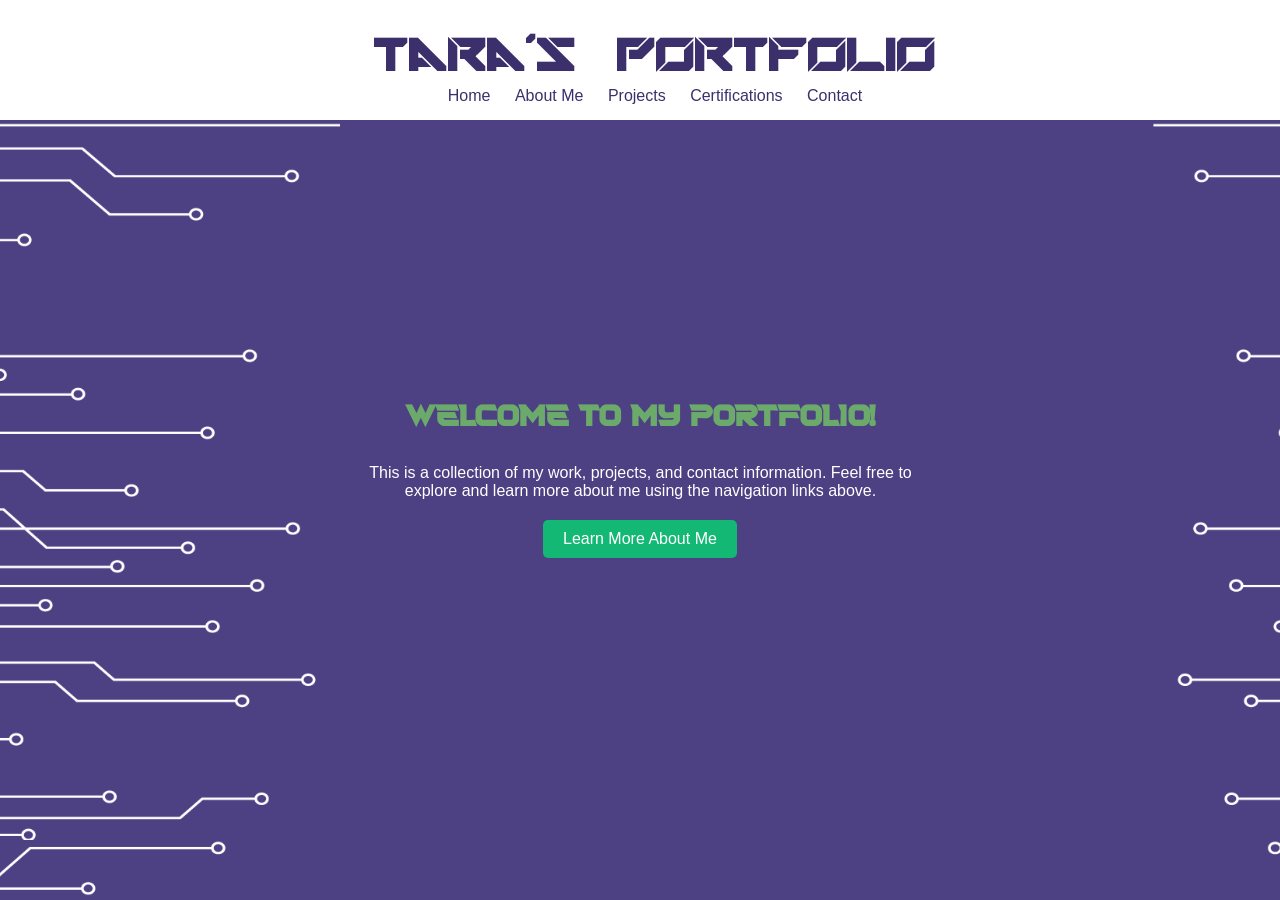
<file: index.html>
<!DOCTYPE html>
<html lang="en">

<head>
    <meta charset="UTF-8">
    <meta name="viewport" content="width=device-width, initial-scale=1.0">
    <title>Tara's Museum of Doom</title>

    <link rel="stylesheet" href="style.css">
</head>

<body>

    <div class="header-box">
        <h1 style = "font-family: 'Mechsuit', sans-serif; word-spacing: 30px;">Tara's Portfolio</h1>

        <a style="padding: 10px; color: #3B306C;" href="index.html">Home</a>
        <a style="padding: 10px; color: #3B306C;" href="AboutMe.html">About Me</a>
        <a style="padding: 10px; color: #3B306C;" href="project.html">Projects</a>
        <a style="padding: 10px; color: #3B306C;" href="certifications.html">Certifications</a>
        <a style="padding: 10px; color: #3B306C;" href="contacts.html">Contact</a>
    </div>

    <div class="home-wrapper">

        <div class="home">
            <div class ="text-section-style2">
                <h1 style=" 
                    color: rgb(107, 170, 107); 
                    padding: 10px; font-family: 'Glitch', sans-serif; 
                    font-size: 30px;
                    animation: popIn 0.5s ease-out forwards; 
                    ">
                    Welcome to my Portfolio!
                </h1>

                <p style = "padding: 20px; animation: popIn 1s ease-out forwards;">
                    This is a collection of my work, projects, and contact information.
                    Feel free to explore and learn more about me using the navigation links above.
                </p>

                <button class="button" data-href="AboutMe.html" style = "animation: popIn 1.5s ease-out forwards;">
                    Learn More About Me
                </button>
            </div>
        </div>
    </div>


   <script>
        const clickableElements = document.querySelectorAll("a, .button");

        clickableElements.forEach(element => {
            element.addEventListener("click", function(event) {
                event.preventDefault();

                const page = this.href || this.dataset.href;

                const wrapper = document.querySelector(
                    ".home-wrapper, .about-wrapper, .project-wrapper, .contactPage"
                );

                wrapper.classList.add("pop-out");

                setTimeout(() => {
                    window.location.href = page;
                }, 800);
            });
        });
    </script>


</body>

</html>
</file>
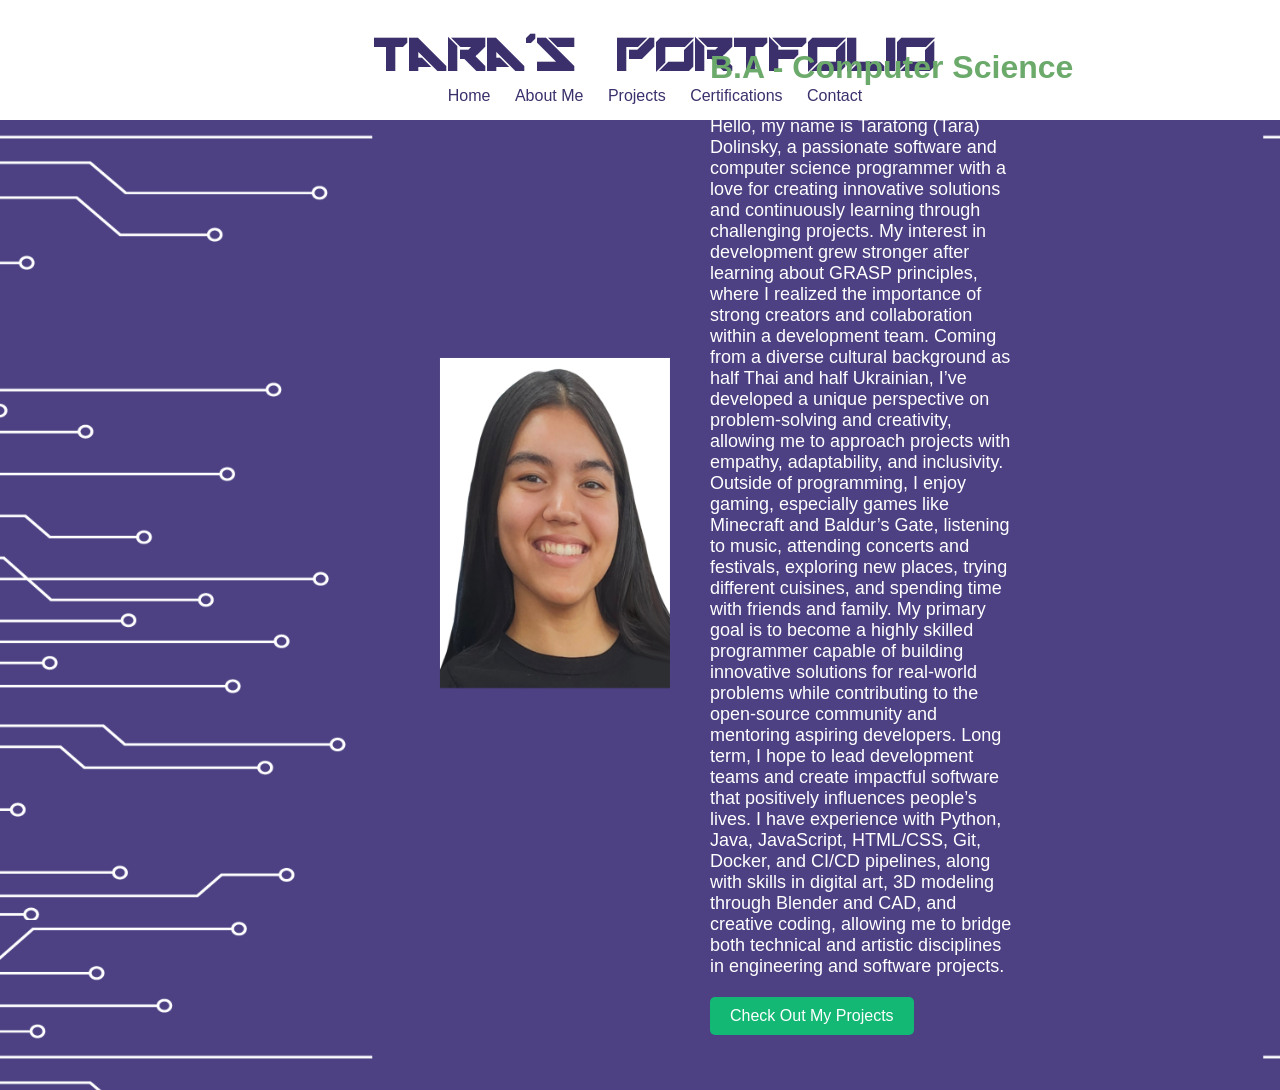
<file: AboutMe.html>
<!DOCTYPE html>
<html lang="en">

<head>
    <meta charset="UTF-8">
    <meta name="viewport" content="width=device-width, initial-scale=1.0">
    <title>About Me</title>

    <link rel="stylesheet" href="style.css">
</head>

<body>

    <div class="header-box">
        <h1 style="font-family: 'Mechsuit', sans-serif; word-spacing: 30px;">Tara's Portfolio</h1>

        <a style="padding: 10px; color: #3B306C;;" href="index.html">Home</a>
        <a style="padding: 10px; color: #3B306C;" href="AboutMe.html">About Me</a>
        <a style="padding: 10px; color: #3B306C;" href="project.html">Projects</a>
        <a style="padding: 10px; color: #3B306C;" href="certifications.html">Certifications</a>
        <a style="padding: 10px; color: #3B306C;" href="contacts.html">Contact</a>

    </div>

    <div class="about-wrapper" >
            

        <div class="about-me">
            <div>
                <img src="images\\pfp1.jpg" alt="Tara's Picture" class="image" style = "animation: popIn 0.5s ease-out forwards;">
            </div>

            <div class="text-section-style1">
                <h2 style = "font-size: 48px; color: white; margin: 0px; font-family: 'Glitch', sans-serif; animation: popIn 0.5s ease-out forwards;">About Me</h2>
                <h1 style="color: rgb(107, 170, 107); margin-bottom: 30px;animation: popIn 0.8s ease-out forwards;">B.A - Computer Science</h1>

                <p style="width: 65%; margin-bottom: 20px; font-size: 18px; animation: popIn 1s ease-out forwards;">
                    Hello, my name is Taratong (Tara) Dolinsky, a passionate software and computer science programmer with a love for creating innovative solutions and continuously learning through challenging projects. My interest in development grew stronger after learning about GRASP principles, where I realized the importance of strong creators and collaboration within a development team. Coming from a diverse cultural background as half Thai and half Ukrainian, I’ve developed a unique perspective on problem-solving and creativity, allowing me to approach projects with empathy, adaptability, and inclusivity. Outside of programming, I enjoy gaming, especially games like Minecraft and Baldur’s Gate, listening to music, attending concerts and festivals, exploring new places, trying different cuisines, and spending time with friends and family. My primary goal is to become a highly skilled programmer capable of building innovative solutions for real-world problems while contributing to the open-source community and mentoring aspiring developers. Long term, I hope to lead development teams and create impactful software that positively influences people’s lives. I have experience with Python, Java, JavaScript, HTML/CSS, Git, Docker, and CI/CD pipelines, along with skills in digital art, 3D modeling through Blender and CAD, and creative coding, allowing me to bridge both technical and artistic disciplines in engineering and software projects.
                </p>

                <button class="button" data-href="project.html" style = "animation: popIn 1.5s ease-out forwards;">
                    Check Out My Projects
                </button>

            </div>

        </div>

    </div>

   <script>
        const clickableElements = document.querySelectorAll("a, .button");

        clickableElements.forEach(element => {
            element.addEventListener("click", function(event) {
                event.preventDefault();

                const page = this.href || this.dataset.href;

                const wrapper = document.querySelector(
                    ".home-wrapper, .about-wrapper, .project-wrapper, .contactPage"
                );

                wrapper.classList.add("pop-out");

                setTimeout(() => {
                    window.location.href = page;
                }, 800);
            });
        });
    </script>

</body>

</html>
</file>
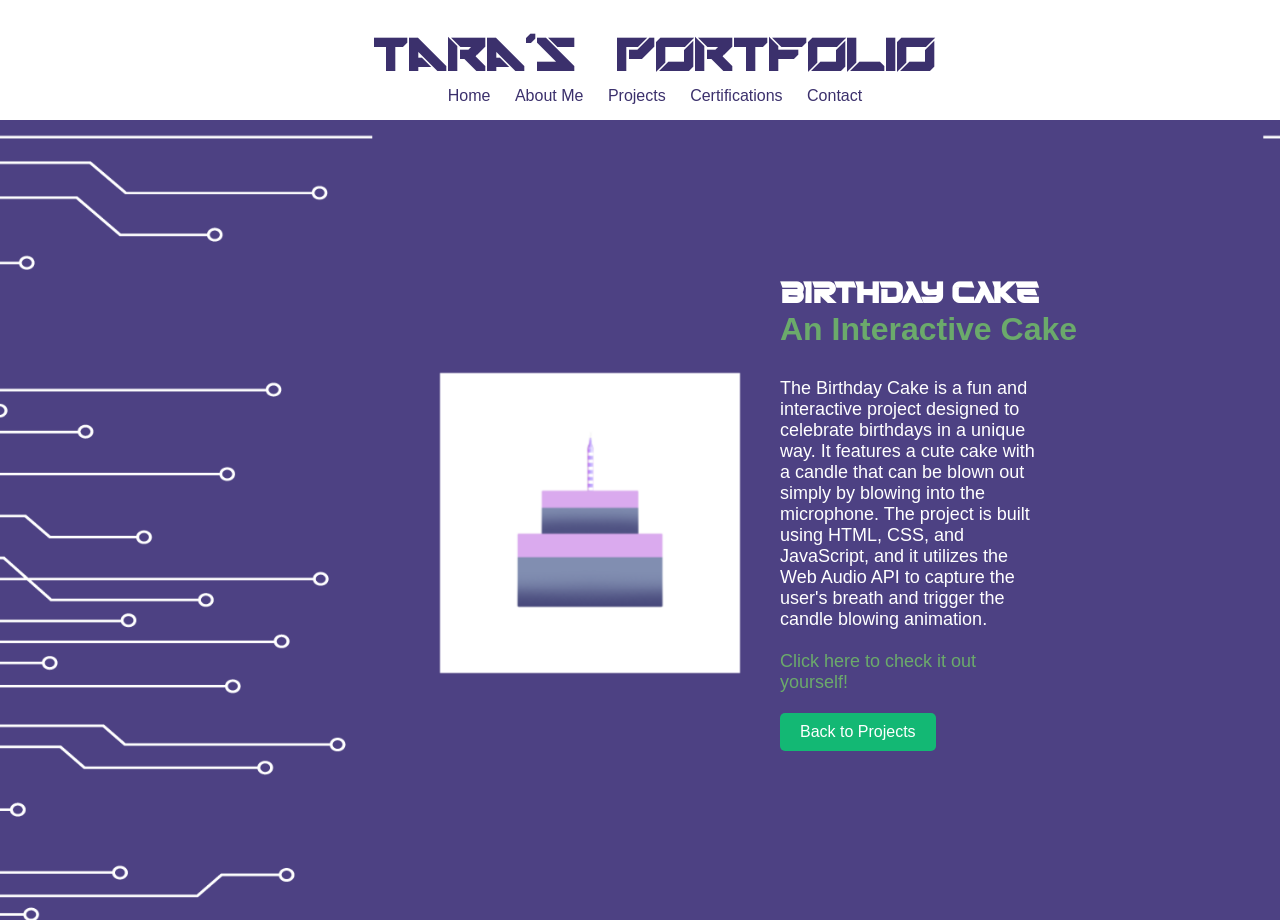
<file: birthdaycake.html>
<!DOCTYPE html>
<html lang="en">

<head>
    <meta charset="UTF-8">
    <meta name="viewport" content="width=device-width, initial-scale=1.0"> 
    <title>Tara's Museum of Doom</title>

    <link rel="stylesheet" href="style.css">
</head>

<body>

    <div class="header-box">
        <h1 style="font-family: 'Mechsuit', sans-serif; word-spacing: 30px;">Tara's Portfolio</h1>


        <a style="padding: 10px; color: #3B306C;" href="index.html">Home</a>
        <a style="padding: 10px; color: #3B306C;" href="AboutMe.html">About Me</a>
        <a style="padding: 10px; color: #3B306C;" href="project.html">Projects</a>
        <a style="padding: 10px; color: #3B306C;" href="certifications.html">Certifications</a>
        <a style="padding: 10px; color: #3B306C;" href="contacts.html">Contact</a>
    </div>

    <div class = about-wrapper>
        <div class="about-me">
            <div>
                <img style="width: 300px; height: 300px; animation: popIn 0.5s ease-out forwards;" src="images\\birthdayCake.png" alt="Birthday Cake Image" class="image">
            </div>

            <div class="text-section-style1">
                <h2 style = "font-size: 30px; color: white; margin: 0px; font-family: 'Glitch', sans-serif; animation: popIn 0.8s ease-out forwards;">Birthday Cake</h2>
                <h1 style="color: rgb(107, 170, 107); margin-bottom: 30px; animation: popIn 1s ease-out forwards;">An Interactive Cake</h1>

                <p style="width: 65%; margin-bottom: 20px; font-size: 18px; animation: popIn 1.2s ease-out forwards;">
                    The Birthday Cake is a fun and interactive project designed to celebrate birthdays in a unique way.
                    It features a cute cake with a candle that can be blown out simply by blowing into the microphone.
                    The project is built using HTML, CSS, and JavaScript, and it utilizes the Web Audio API to capture the user's breath
                    and trigger the candle blowing animation.
                    <br><br>
                    <a href="https://taradrawstudios.github.io/Birthday-cake/" target="_blank" style = "color: rgb(107, 170, 107); font-size: 18px;">
                        Click here to check it out yourself!
                    </a>
                </p>

                <button class="button" data-href="project.html" style = "animation: popIn 1.5s ease-out forwards;">
                    Back to Projects
                </button>

            </div>
        </div>

   <script>
        const clickableElements = document.querySelectorAll("a, .button");

        clickableElements.forEach(element => {
            element.addEventListener("click", function(event) {
                event.preventDefault();

                const page = this.href || this.dataset.href;

                const wrapper = document.querySelector(
                    ".home-wrapper, .about-wrapper, .project-wrapper, .contactPage"
                );

                wrapper.classList.add("pop-out");

                setTimeout(() => {
                    window.location.href = page;
                }, 800);
            });
        });
    </script>


</body>
</file>
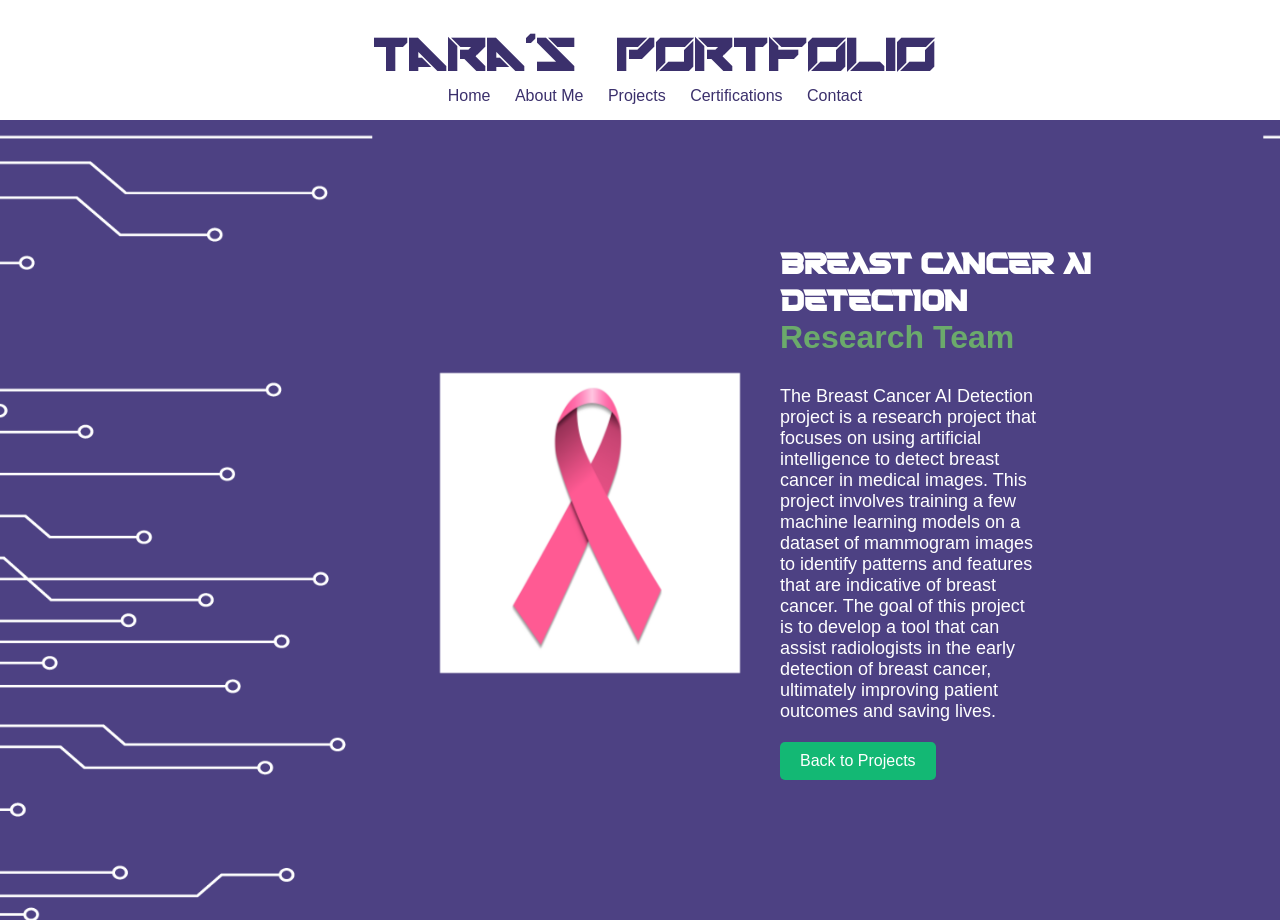
<file: breastcancer.html>
<!DOCTYPE html>
<html lang="en">

<head>
    <meta charset="UTF-8">
    <meta name="viewport" content="width=device-width, initial-scale=1.0"> 
    <title>Tara's Museum of Doom</title>

    <link rel="stylesheet" href="style.css">
</head>

<body>

    <div class="header-box">
        <h1 style="font-family: 'Mechsuit', sans-serif; word-spacing: 30px;">Tara's Portfolio</h1>


        <a style="padding: 10px; color: #3B306C;" href="index.html">Home</a>
        <a style="padding: 10px; color: #3B306C;" href="AboutMe.html">About Me</a>
        <a style="padding: 10px; color: #3B306C;" href="project.html">Projects</a>
        <a style="padding: 10px; color: #3B306C;" href="certifications.html">Certifications</a>
        <a style="padding: 10px; color: #3B306C;" href="contacts.html">Contact</a>
    </div>

    <div class = about-wrapper>
        <div class="about-me">
            <div>
                <img style="width: 300px; height: 300px; animation: popIn 0.5s ease-out forwards;" src="images\\breastCancer.png" alt="Breast Cancer Awareness Image" class="image">
            </div>

            <div class="text-section-style1">
                <h2 style = "font-size: 30px; color: white; margin: 0px; font-family: 'Glitch', sans-serif; animation: popIn 0.8s ease-out forwards;">Breast Cancer AI Detection</h2>
                <h1 style="color: rgb(107, 170, 107); margin-bottom: 30px; animation: popIn 1s ease-out forwards;">Research Team</h1>

                <p style="width: 65%; margin-bottom: 20px; font-size: 18px; animation: popIn 1.2s ease-out forwards;">
                    The Breast Cancer AI Detection project is a research project that focuses on using artificial intelligence to
                    detect breast cancer in medical images.
                    This project involves training a few machine learning models on a dataset of mammogram images to identify patterns
                    and features that are indicative of breast cancer. The goal of this project is to develop a tool that can assist radiologists in the early detection of breast cancer,
                    ultimately improving patient outcomes and saving lives.

                </p>

                <button class="button" data-href="project.html" style = "animation: popIn 1.5s ease-out forwards;">
                    Back to Projects
                </button>

            </div>
        </div>

        <script>
            const links = document.querySelectorAll("a, .button");

            links.forEach(link => {
                link.addEventListener("click", function(event) {
                    event.preventDefault();

                    const page = this.href || this.dataset.href;
                    const wrapper = document.querySelector(".home-wrapper, .about-wrapper, .project-wrapper, .contactPage");

                    wrapper.classList.add("pop-out");

                    setTimeout(() => {
                        window.location.href = page;
                    }, 500);
                });
            });
        </script>


</body>
</file>
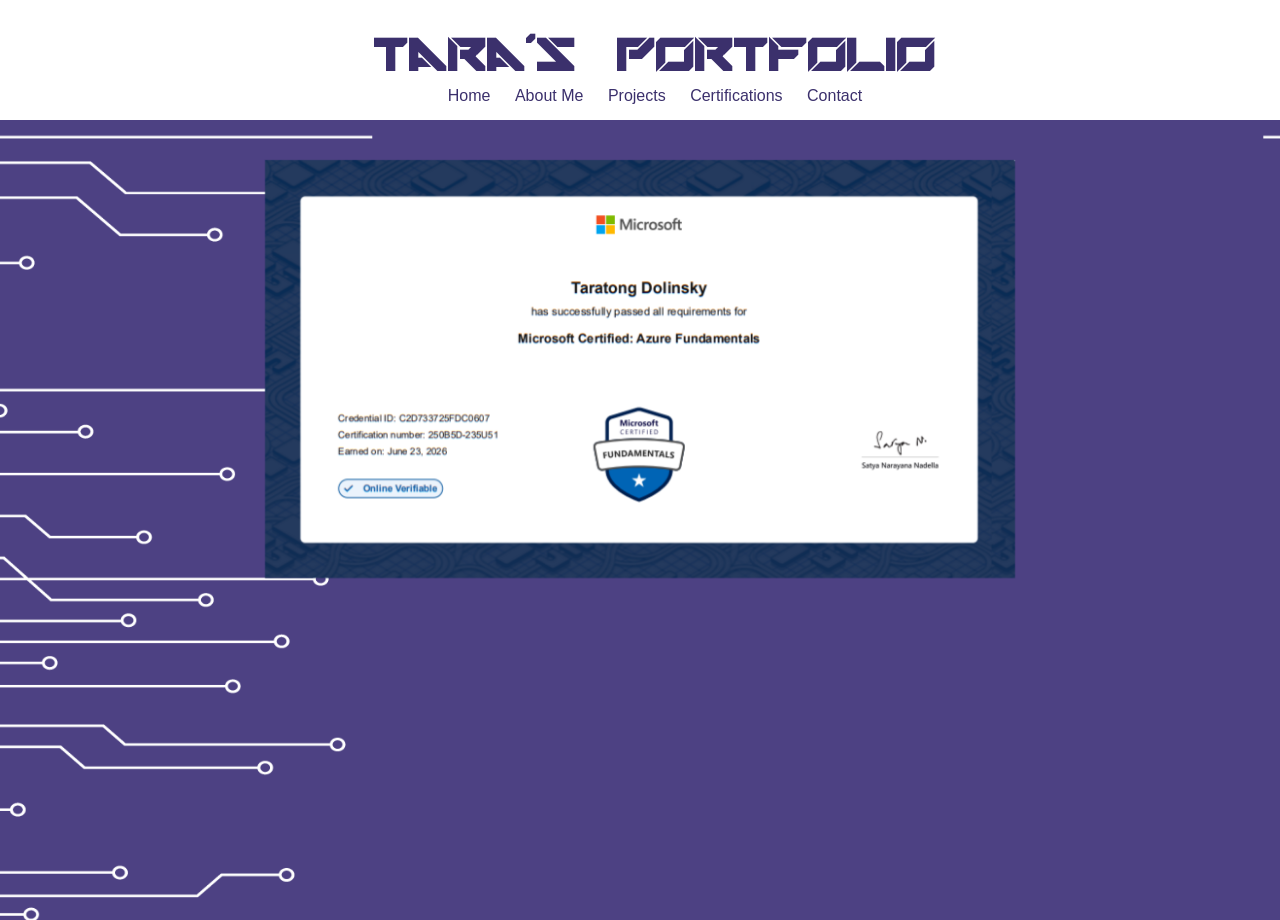
<file: Certifications.html>
<!DOCTYPE html>
<html lang="en">

<head>
    <meta charset="UTF-8">
    <meta name="viewport" content="width=device-width, initial-scale=1.0">
    <title>Tara's Portfolio</title>
    <link rel="stylesheet" href="style.css">
</head>

<body>

    <div class="header-box">
        <h1 style="font-family: 'Mechsuit', sans-serif; word-spacing: 30px;">Tara's Portfolio</h1>

        <a style="padding: 10px; color: #3B306C;" href="index.html">Home</a>
        <a style="padding: 10px; color: #3B306C;" href="AboutMe.html">About Me</a>
        <a style="padding: 10px; color: #3B306C;" href="project.html">Projects</a>
        <a style="padding: 10px; color: #3B306C;" href="certifications.html">Certifications</a>
        <a style="padding: 10px; color: #3B306C;" href="contacts.html">Contact</a>
    </div>

    <div class="cert-wrapper">
        <div class="cert-image">
            <img src="images/AzureCert.png"
                 alt="Azure Certification"
                 style="width: 750px; height: auto;">
        </div>
    </div>

    <script>
        const clickableElements = document.querySelectorAll("a");

        clickableElements.forEach(element => {
            element.addEventListener("click", function(event) {
                event.preventDefault();

                const page = this.href;

                const wrapper = document.querySelector(
                    ".home-wrapper, .about-wrapper, .project-wrapper, .contactPage, .cert-wrapper"
                );

                wrapper.classList.add("pop-out");

                setTimeout(() => {
                    window.location.href = page;
                }, 800);
            });
        });
    </script>

</body>

</html>
</file>
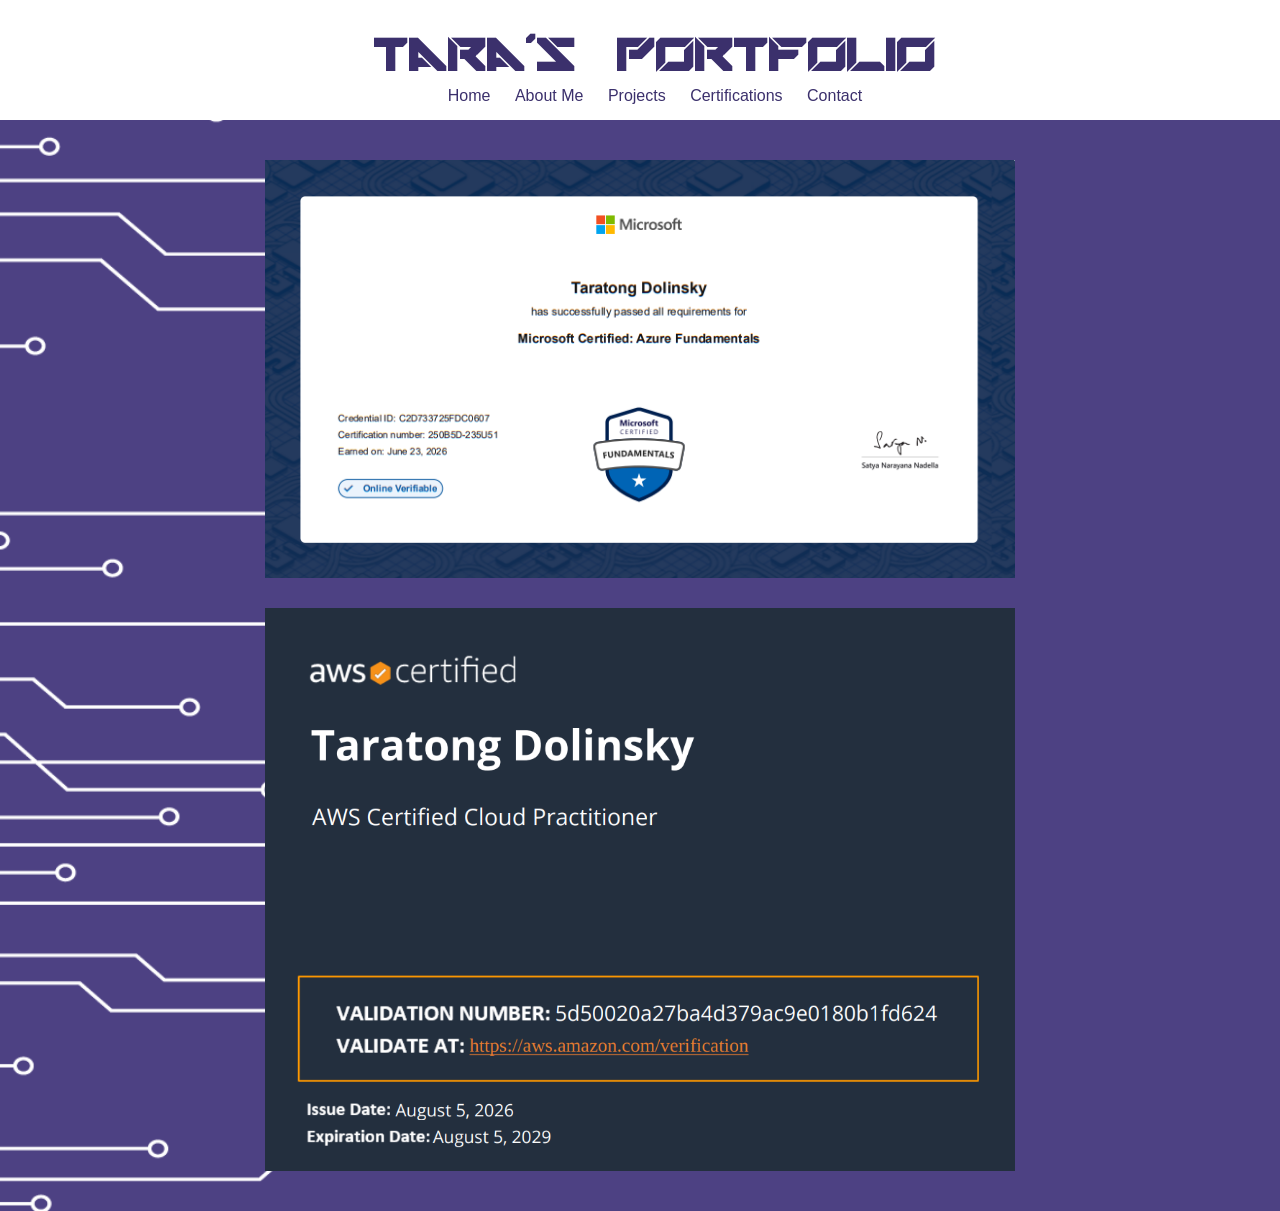
<file: certifications.html>
<!DOCTYPE html>
<html lang="en">

<head>
    <meta charset="UTF-8">
    <meta name="viewport" content="width=device-width, initial-scale=1.0">
    <title>Tara's Portfolio</title>
    <link rel="stylesheet" href="style.css">
</head>

<body>

    <div class="header-box">
        <h1 style="font-family: 'Mechsuit', sans-serif; word-spacing: 30px;">Tara's Portfolio</h1>

        <a style="padding: 10px; color: #3B306C;" href="index.html">Home</a>
        <a style="padding: 10px; color: #3B306C;" href="AboutMe.html">About Me</a>
        <a style="padding: 10px; color: #3B306C;" href="project.html">Projects</a>
        <a style="padding: 10px; color: #3B306C;" href="certifications.html">Certifications</a>
        <a style="padding: 10px; color: #3B306C;" href="contacts.html">Contact</a>
    </div>

    <div class="cert-wrapper">
        <div class="cert-image" >
            <img src="images/AzureCert.png"
                 alt="Azure Certification"
                 style="width: 750px; height: auto;">

            <img src="images/aws.png"
                 alt="AWS Certification"
                 style="width: 750px; height: auto;">
        </div>

        
    </div>

    <script>
        const clickableElements = document.querySelectorAll("a");

        clickableElements.forEach(element => {
            element.addEventListener("click", function(event) {
                event.preventDefault();

                const page = this.href;

                const wrapper = document.querySelector(
                    ".home-wrapper, .about-wrapper, .project-wrapper, .contactPage, .cert-wrapper"
                );

                wrapper.classList.add("pop-out");

                setTimeout(() => {
                    window.location.href = page;
                }, 800);
            });
        });
    </script>

</body>

</html>
</file>
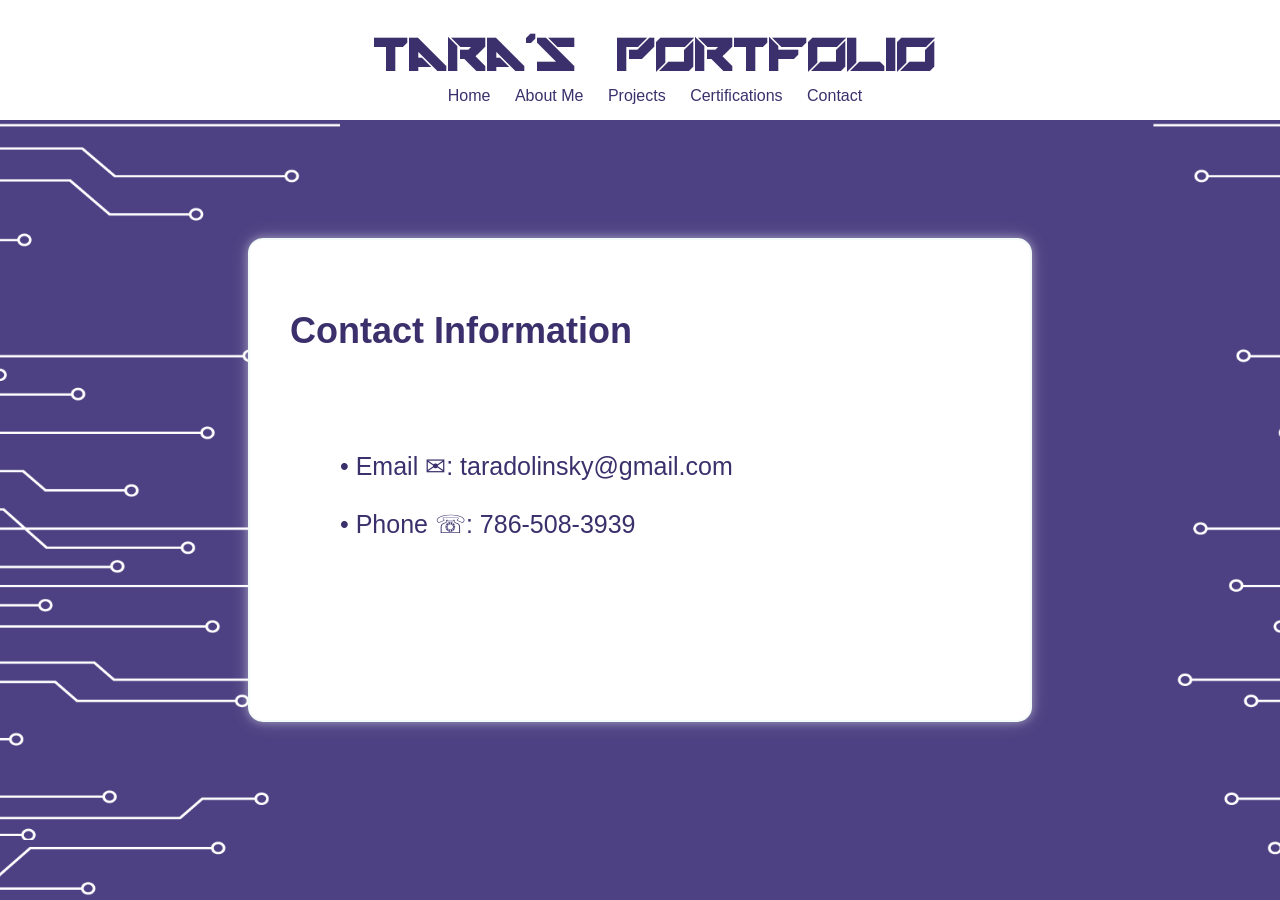
<file: contacts.html>
<!DOCTYPE html>
<html lang="en">

<head>
    <meta charset="UTF-8">
    <meta name="viewport" content="width=device-width, initial-scale=1.0">
    <title>Tara's Museum of Doom</title>

    <link rel="stylesheet" href="style.css">
</head>

<body>

    <div class="header-box">
        <h1 style="font-family: 'Mechsuit', sans-serif; word-spacing: 30px;">Tara's Portfolio</h1>

        <a style="padding: 10px; color: #3B306C;" href="index.html">Home</a>
        <a style="padding: 10px; color: #3B306C;" href="AboutMe.html">About Me</a>
        <a style="padding: 10px; color: #3B306C;" href="project.html">Projects</a>
        <a style="padding: 10px; color: #3B306C;" href="certifications.html">Certifications</a>
        <a style="padding: 10px; color: #3B306C;" href="contacts.html">Contact</a>
    </div>

    <div class ="contact-wrapper" >

        <div class="contactPage">
            <div class="text-section-style1" style = "width: 100%; text-align: left;">
                <h2 style="color: #3B306C; text-align: left; font-size: 36px;">Contact Information</h2>

                <p style = "margin-top: 100px; font-size: 25px; margin-left: 50px;">
                    • Email ✉: taradolinsky@gmail.com <br>
                    <br>
                    • Phone ☏: 786-508-3939
                </p>
            </div>
        </div>
    </dive>

    <script>
        const links = document.querySelectorAll("a");

        links.forEach(link => {
            link.addEventListener("click", function(event) {
                event.preventDefault();

                const page = this.href;
                const wrapper = document.querySelector(".home-wrapper, .about-wrapper, .project-wrapper, .contactPage");

                wrapper.classList.add("pop-out");

                setTimeout(() => {
                    window.location.href = page;
                }, 500);
            });
        });
    </script>
</body>
</file>
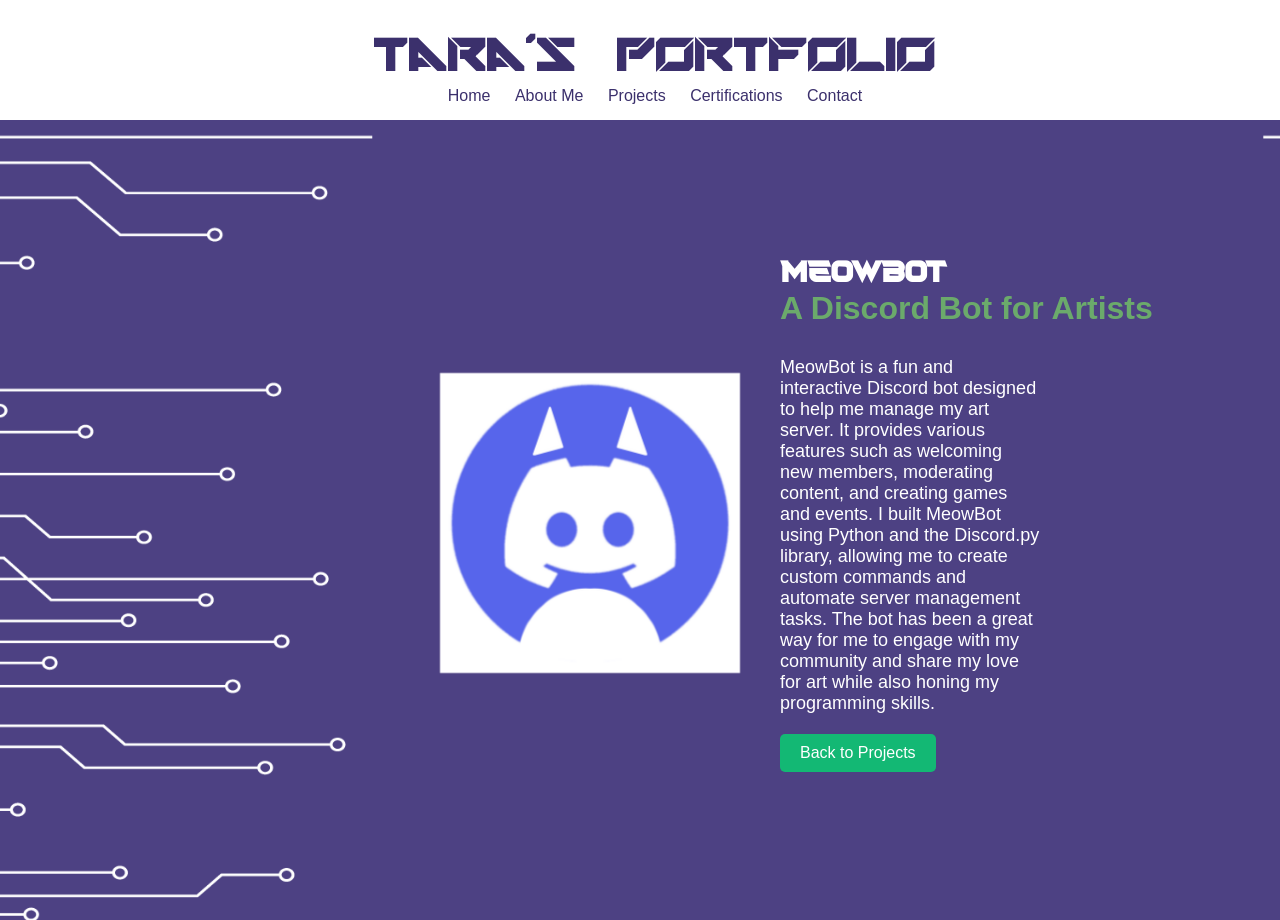
<file: meowbot.html>
<!DOCTYPE html>
<html lang="en">

<head>
    <meta charset="UTF-8">
    <meta name="viewport" content="width=device-width, initial-scale=1.0"> 
    <title>Tara's Museum of Doom</title>

    <link rel="stylesheet" href="style.css">
</head>

<body>

    <div class="header-box">
        <h1 style="font-family: 'Mechsuit', sans-serif; word-spacing: 30px;">Tara's Portfolio</h1>


        <a style="padding: 10px; color: #3B306C;" href="index.html">Home</a>
        <a style="padding: 10px; color: #3B306C;" href="AboutMe.html">About Me</a>
        <a style="padding: 10px; color: #3B306C;" href="project.html">Projects</a>
        <a style="padding: 10px; color: #3B306C;" href="certifications.html">Certifications</a>
        <a style="padding: 10px; color: #3B306C;" href="contacts.html">Contact</a>
    </div>

    <div class = about-wrapper>
        <div class="about-me">
            <div>
                <img style="width: 300px; height: 300px; animation: popIn 0.5s ease-out forwards;" src="images\\MeowBot.png" alt="MeowBot Image" class="image">
            </div>

            <div class="text-section-style1">
                <h2 style = "font-size: 30px; color: white; margin: 0px; font-family: 'Glitch', sans-serif; animation: popIn 0.8s ease-out forwards;">MeowBot</h2>
                <h1 style="color: rgb(107, 170, 107); margin-bottom: 30px; animation: popIn 1s ease-out forwards;">A Discord Bot for Artists</h1>

                <p style="width: 65%; margin-bottom: 20px; font-size: 18px; animation: popIn 1.2s ease-out forwards;">
                    MeowBot is a fun and interactive Discord bot designed to help me manage my art server. 
                    It provides various features such as welcoming new members, moderating content, and creating games and events. 
                    I built MeowBot using Python and the Discord.py library, allowing me to create custom commands and automate server management tasks. 
                    The bot has been a great way for me to engage with my community and share my love for art while also honing my programming skills.
                </p>

                <button class="button" data-href="project.html" style = "animation: popIn 1.5s ease-out forwards;">
                    Back to Projects
                </button>

            </div>
        </div>

   <script>
        const clickableElements = document.querySelectorAll("a, .button");

        clickableElements.forEach(element => {
            element.addEventListener("click", function(event) {
                event.preventDefault();

                const page = this.href || this.dataset.href;

                const wrapper = document.querySelector(
                    ".home-wrapper, .about-wrapper, .project-wrapper, .contactPage"
                );

                wrapper.classList.add("pop-out");

                setTimeout(() => {
                    window.location.href = page;
                }, 800);
            });
        });
    </script>


</body>
</file>
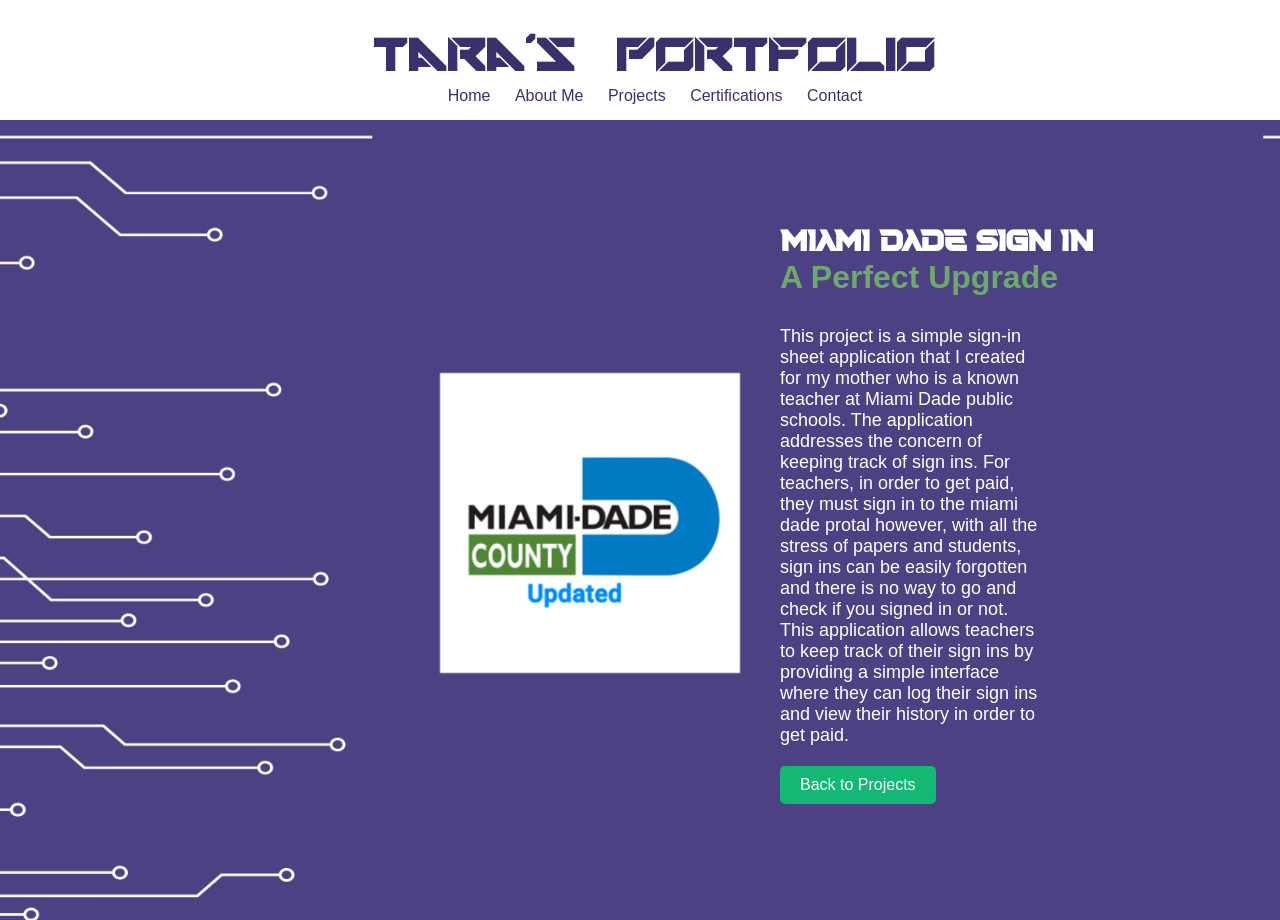
<file: miamidade.html>
<!DOCTYPE html>
<html lang="en">

<head>
    <meta charset="UTF-8">
    <meta name="viewport" content="width=device-width, initial-scale=1.0"> 
    <title>Tara's Museum of Doom</title>

    <link rel="stylesheet" href="style.css">
</head>

<body>

    <div class="header-box">
        <h1 style="font-family: 'Mechsuit', sans-serif; word-spacing: 30px;">Tara's Portfolio</h1>


        <a style="padding: 10px; color: #3B306C;" href="index.html">Home</a>
        <a style="padding: 10px; color: #3B306C;" href="AboutMe.html">About Me</a>
        <a style="padding: 10px; color: #3B306C;" href="project.html">Projects</a>
        <a style="padding: 10px; color: #3B306C;" href="certifications.html">Certifications</a>
        <a style="padding: 10px; color: #3B306C;" href="contacts.html">Contact</a>
    </div>

    <div class = about-wrapper>
        <div class="about-me">
            <div>
                <img style="width: 300px; height: 300px; animation: popIn 0.5s ease-out forwards;" src="images\\miamiDade.png" alt="Miami Dade Image" class="image">
            </div>

            <div class="text-section-style1">
                <h2 style = "font-size: 30px; color: white; margin: 0px; font-family: 'Glitch', sans-serif; animation: popIn 0.8s ease-out forwards;">Miami Dade Sign In</h2>
                <h1 style="color: rgb(107, 170, 107); margin-bottom: 30px; animation: popIn 1s ease-out forwards;">A Perfect Upgrade</h1>

                <p style="width: 65%; margin-bottom: 20px; font-size: 18px; animation: popIn 1.2s ease-out forwards;">
                    This project is a simple sign-in sheet application that I created for my mother who is a known teacher at Miami Dade public schools.
                    The application addresses the concern of keeping track of sign ins. For teachers, in order to get paid, they must sign in to the miami dade
                    protal however, with all the stress of papers and students, sign ins can be easily forgotten and there is no way to go and check if you signed in or not.
                    This application allows teachers to keep track of their sign ins by providing a simple interface where they can log their sign ins and view their history
                    in order to get paid.

                </p>

                <button class="button" data-href="project.html" style = "animation: popIn 1.5s ease-out forwards;">
                    Back to Projects
                </button>

            </div>
        </div>

        <script>
            const links = document.querySelectorAll("a, .button");

            links.forEach(link => {
                link.addEventListener("click", function(event) {
                    event.preventDefault();

                    const page = this.href || this.dataset.href;
                    const wrapper = document.querySelector(".home-wrapper, .about-wrapper, .project-wrapper, .contactPage");

                    wrapper.classList.add("pop-out");

                    setTimeout(() => {
                        window.location.href = page;
                    }, 500);
                });
            });
        </script>


</body>
</file>
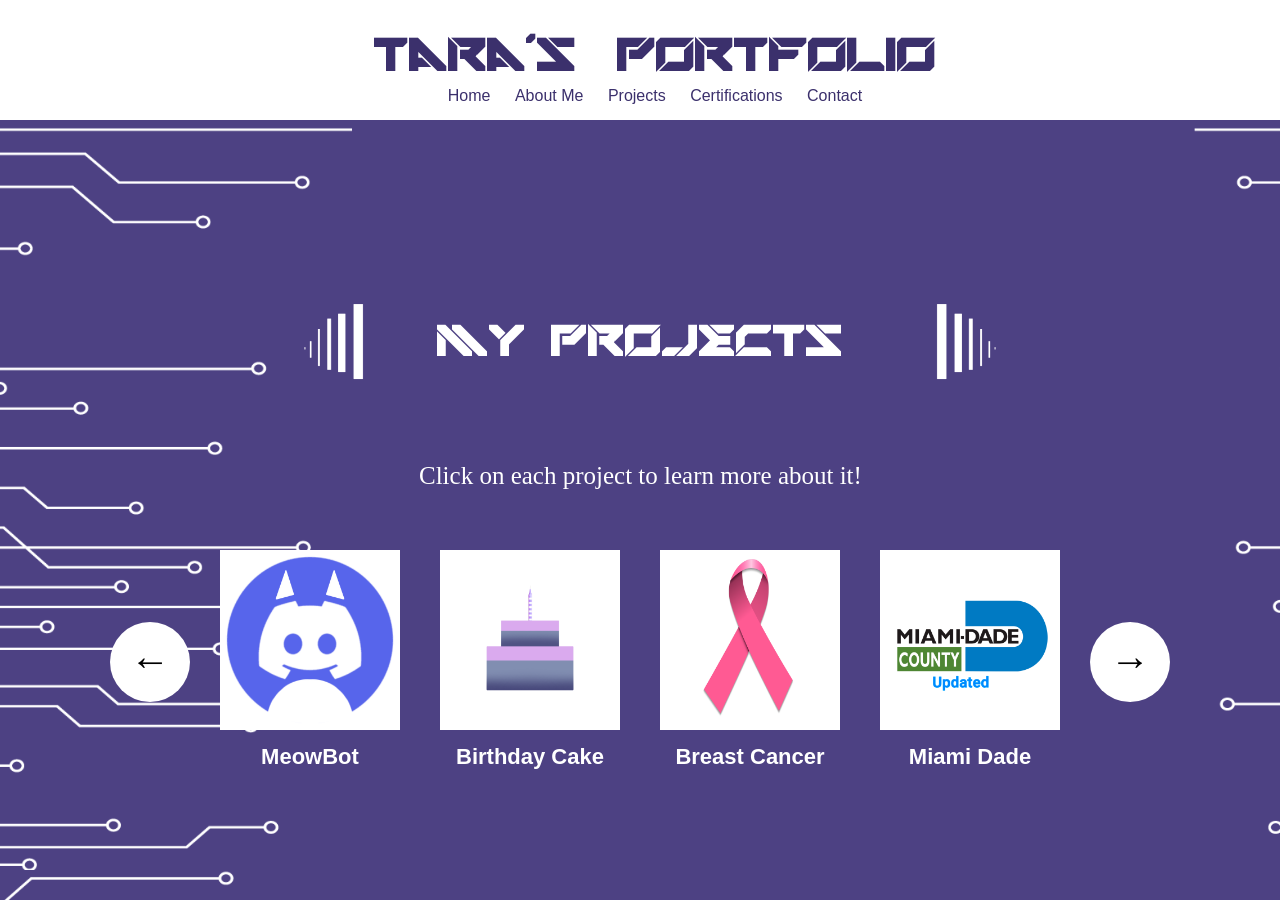
<file: project.html>
<!DOCTYPE html>
<html lang="en">

<head>
    <meta charset="UTF-8">
    <meta name="viewport" content="width=device-width, initial-scale=1.0"> 
    <title>Tara's Museum of Doom</title>

    <link rel="stylesheet" href="style.css">
</head>

<body>

    <div class="header-box">
        <h1 style="font-family: 'Mechsuit', sans-serif; word-spacing: 30px;">Tara's Portfolio</h1>


        <a style="padding: 10px; color: #3B306C;" href="index.html">Home</a>
        <a style="padding: 10px; color: #3B306C;" href="AboutMe.html">About Me</a>
        <a style="padding: 10px; color: #3B306C;" href="project.html">Projects</a>
        <a style="padding: 10px; color: #3B306C;" href="certifications.html">Certifications</a>
        <a style="padding: 10px; color: #3B306C;" href="contacts.html">Contact</a>

    </div>

    <div class="project-wrapper">
        <div class="project">

            <h2 style="margin-bottom: auto; 
                        display: flex; 
                        gap: 20px; 
                        justify-content: center; 
                        align-items: center; 
                        font-family: 'Mechsuit', sans-serif; 
                        font-size: 30px;
                        word-spacing: 15px;
                        animation: popIn 0.5s ease-out forwards;">

                <img style="width: 100px; height: 100px; transform: scaleX(-1);" src="images/vector.png" alt="Projects Image" class="image flipped-vector">
                
                My Projects
                
                <img style="width: 100px; height: 100px;" src="images/vector.png" alt="Projects Image" class="image">
            </h2>

            <p style="margin-bottom: 30px; font-family: comic sans; font-size: 25px; animation: popIn 0.8s ease-out forwards;">
                Click on each project to learn more about it!
            </p>

            <div class="carousel-container" style="animation: popIn 1s ease-out forwards;">

                <button class="arrow left" onclick="moveProjects(-1)">
                    &#8592;
                </button>

                <div class="carousel-window">
                    <div class="project-grid" id="projectGrid">

                        <div class="project-card">
                            <a style="color: white;" href="meowbot.html">
                                <img src="images/MeowBot.png" alt="MeowBot Image">
                                <h3 style="text-align: center; color: white;">MeowBot</h3>
                            </a>
                        </div>

                        <div class="project-card">
                            <a style="color: white;" href="birthdaycake.html">
                                <img src="images/birthdayCake.png" alt="Birthday Cake Image">
                                <h3 style="text-align: center; color: white;">Birthday Cake</h3>
                            </a>
                        </div>

                        <div class="project-card">
                            <a style="color: white;" href="breastcancer.html">
                                <img src="images/breastCancer.png" alt="Breast Cancer Project">
                                <h3 style="text-align: center; color: white;">Breast Cancer</h3>
                            </a>
                        </div>

                        <div class="project-card">
                            <a style="color: white;" href="miamidade.html">
                                <img src="images/miamiDade.png" alt="Miami Dade Project">
                                <h3 style="text-align: center; color: white;">Miami Dade</h3>
                            </a>
                        </div>

                        <div class="project-card">
                            <a style="color: white;" href="Roblox Dev.html">
                                <img src="images/CyberMagic.png" alt="Roblox Dev">
                                <h3 style="text-align: center; color: white;">Roblox Dev</h3>
                            </a>
                        </div>

                        <div class="project-card">
                            <a style="color: white;" href="#">
                                <img src="images/blanksquare.jpg" alt="Coming Soon Project">
                                <h3 style="text-align: center; color: white;">Coming Soon</h3>
                            </a>
                        </div>

                    </div>
                </div>

                <button class="arrow right" onclick="moveProjects(1)">
                    &#8594;
                </button>

            </div>

        </div>
    </div>

    <script>
        let currentIndex = 0;

        function moveProjects(direction) {

            const grid = document.getElementById("projectGrid");
            const cards = document.querySelectorAll(".project-card");

            const cardWidth = 220; // 180 width + 40 gap
            const visibleCards = 4;
            const maxIndex = cards.length - visibleCards;

            currentIndex += direction;

            if (currentIndex > maxIndex) {
                currentIndex = 0;
            }

            if (currentIndex < 0) {
                currentIndex = maxIndex;
            }

            grid.style.transform =
                `translateX(-${currentIndex * cardWidth}px)`;
        }

        const clickableElements = document.querySelectorAll("a, .button");

        clickableElements.forEach(element => {
            element.addEventListener("click", function(event) {

                if (this.getAttribute("href") === "#") {
                    return;
                }

                event.preventDefault();

                const page = this.href || this.dataset.href;

                const wrapper = document.querySelector(
                    ".home-wrapper, .about-wrapper, .project-wrapper, .contactPage, .arrow"
                );

                wrapper.classList.add("pop-out");

                const arrows = document.querySelectorAll(".arrow");

                arrows.forEach(arrow => {
                    arrow.classList.add("pop-out");
                });

                

                setTimeout(() => {
                    window.location.href = page;
                }, 800);
            });
        });
    </script>

</body>

</html>
</file>
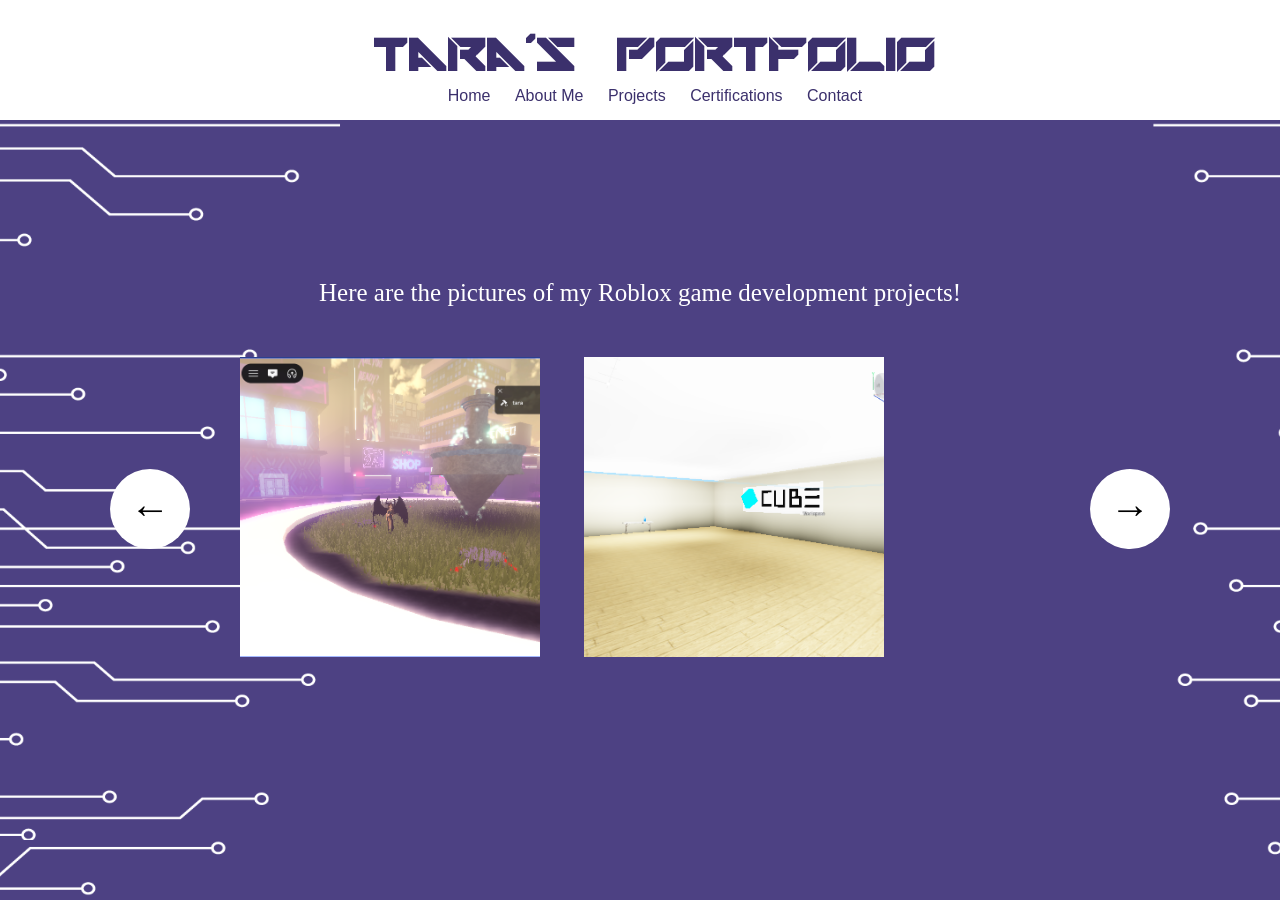
<file: Roblox Dev.html>
<!DOCTYPE html>
<html lang="en">

<head>
    <meta charset="UTF-8">
    <meta name="viewport" content="width=device-width, initial-scale=1.0"> 
    <title>Tara's Museum of Doom</title>

    <link rel="stylesheet" href="style.css">
</head>

</body>

    <div class="header-box">
        <h1 style="font-family: 'Mechsuit', sans-serif; word-spacing: 30px;">Tara's Portfolio</h1>


        <a style="padding: 10px; color: #3B306C;" href="index.html">Home</a>
        <a style="padding: 10px; color: #3B306C;" href="AboutMe.html">About Me</a>
        <a style="padding: 10px; color: #3B306C;" href="project.html">Projects</a>
        <a style="padding: 10px; color: #3B306C;" href="certifications.html">Certifications</a>
        <a style="padding: 10px; color: #3B306C;" href="contacts.html">Contact</a>

    </div>

    <div class="robloxWrapper">
        <p style="margin-bottom: 30px; font-family: comic sans; font-size: 25px; animation: popIn 0.8s ease-out forwards; color:white;">
                Here are the pictures of my Roblox game development projects! 
            </p>


        <div class="carousel-container" style="animation: popIn 1s ease-out forwards;">

            <button class="arrow left" onclick="moveProjects(-1)">
                        &#8592;
            </button>

            <div class="carousel-window">
                <div class = "robloxImage">
                
                    <img src="images/CyberMagic.png">
                    <img src="images/Dance.png">
                </div>

            </div>

            

            <button class="arrow right" onclick="moveProjects(1)">
                    &#8594;
                </button>
        </div>

    
    </div>

</html>
</file>
<file: style.css>
body {
    background-image: url("images\\purpleCircuitBoard.png");
    background-size: cover;
    color: black;
    font-family: Arial, sans-serif; 
    margin: 0;
}

.header-box {
    background-color: white;
    color: #3B306C;
    padding: 15px;
    text-align: center;
    width: 100%;
}

h1, p {
    margin: 0;
}


h2 {
    color: #328038;
}

.about-wrapper {
    display: flex;
    justify-content: center;
    align-items: center;
    padding: 40px;

    height: 80vh;

}

.about-me {

    color: white;

    padding: 40px;
    margin: 20px;
    margin-left: 300px;

    border-radius: 15px;

    display: flex;
    justify-content: center;
    align-items: center;

}

.text-section-style1{
    width: 65%;
    margin-bottom: 15px;
}

.text-section-style2 {
    width: 60%;
    margin-bottom: 15px;
    text-align: center;
}

.image {
    width: 230px;
    height: 330px;
    margin-left: 20px;
    margin-top: 10px;
    padding : 40px;
}
.imageBlock {
    height: auto;
    margin-left: 20px;
    margin-top: 10px;
    padding : 20px;

}
.cert-wrapper {
    display: flex;
    justify-content: center;
    align-items: flex-start;

    width: 100%;
    min-height: 80vh;
    padding: 40px 0;

    animation: popIn 0.5s ease-out forwards;
}

.cert-image {
    display: flex;
    flex-direction: column;
    justify-content: center;
    align-items: center;

    gap: 30px;
    width: 100%;
}

.cert-image img {
    width: 750px;
    max-width: 90%;
    height: auto;
    display: block;
}
.cert-wrapper.pop-out {
    animation: popOut 0.5s ease-in forwards !important;
}

.robloxWrapper {
    display: flex;
    flex-direction: column;
    justify-content: center;
    align-items: center;

    height: 80vh;

    animation: popIn 0.5s ease-out forwards;
}

.robloxImage img {
    width: 300px;
    height: 300px;
    padding: 20px;
    object-fit: cover;
}

.home-wrapper {
    display: flex;
    justify-content: center;
    align-items: center;

    height: 80vh;
}


.home{
    color: white;

    padding: 40px;
    margin: 20px;
    border-radius: 15px;

    display: flex;
    justify-content: center;
    align-items: center;

}
.button {
    background-color: #13B874;
    color: white;
    padding: 10px 20px;
    border: none;
    border-radius: 5px;
    cursor: pointer;
    font-size: 16px;
}

.contact-wrapper{
    display: flex;
    justify-content: center;
    align-items: center;

    height: 80vh;

    animation: popIn 2s ease-out forwards;
    
}

.contactPage{
    background-color: white;
    border: #F2FBF8 solid 2px;
    color: #3B306C;

    width: 700px;
    height: 400px;

    padding: 40px;
    border-radius: 15px;

    display: flex;
    justify-content: flex-start;
    align-items: flex-start;

    box-shadow:
        0 0 10px rgba(255, 255, 255, 0.4),
        0 0 20px rgba(255, 255, 255, 0.2);
}

.carousel-container {
    display: flex;
    align-items: center;
    justify-content: center;
    gap: 30px;
}

.carousel-window {
    width: 840px;
    overflow: hidden;
}
.arrow {
    width: 80px;
    height: 80px;
    border-radius: 50%;
    border: none;
    background: white;
    font-size: 40px;
    cursor: pointer;
}

.arrow:hover {
    transform: scale(1.1);
}
.arrow.pop-out {
    animation: popOut 0.5s ease-in forwards;
}

.project-wrapper{
    display: flex;
    justify-content: center;
    align-items: center;
    padding: 15px;


    height: 80vh;

}

.project {
    color: white;
    padding: 15px;

    display: flex;
    flex-direction: column;

    align-items: center;

    gap: 30px;
    margin: 65%;
}

.project h2 {
    color: white;
    font-size: 48px;
    margin-bottom: 50px;
    text-align: left;
}

.project-grid {
    display: flex;
    gap: 40px;
    transition: transform 0.4s ease;
}

.project-card img {
    width: 180px;
    height: 180px;
    object-fit: cover;
}

.project-card h3 {
    color: rgb(107, 170, 107);
    font-size: 22px;
    margin: 10px 0 3px 0;
}

.project-card p {
    color: white;
    font-size: 14px;
    margin: 0;
}
.project-row {
    display: flex;
    justify-content: center;
    align-items: center;

    gap: 40px;
}

.meowBot, .BirthdayCake, .breastCancer, .miamiDade {
    width: 65%;
}



a {
    text-decoration: none;
}

a:hover {
    text-decoration: underline;
}

@font-face {
    font-family: "Mechsuit"; /* The name you'll use in your CSS */
    src: 
         url("font\\Mechsuit.otf") format("truetype"); /* Fallback format */
    font-weight: normal;
    font-style: normal;
}

@font-face {
    font-family: "Glitch"; /* The name you'll use in your CSS */
    src: 
         url("font\\Faster Stroker.otf") format("truetype"); /* Fallback format */
    font-weight: normal;
    font-style: normal;
}


@keyframes popIn {
  0% {
    transform: scale(0.8);
    opacity: 0;
  }

  100% {
    transform: scale(1);
    opacity: 1;
  }
}

@keyframes popOut {
    0% {
        transform: scale(1);
        opacity: 1;
    }
    
    100% {
        transform: scale(0.8);
        opacity: 0;
    }
    
}

/* --- POP OUT TIMESTAMPS --- */

/* --- POP OUT ANIMATION FOR ALL PAGES --- */

.pop-out .text-section-style1 h1,
.pop-out .text-section-style2 h1,
.pop-out .project h2 {
    animation: popOut 0.5s ease-in forwards !important;
    animation-delay: 0s;
}

.pop-out .text-section-style1 h2,
.pop-out .text-section-style2 h2 {
    animation: popOut 0.5s ease-in forwards !important;
    animation-delay: 0s;
}

.pop-out .text-section-style1 p,
.pop-out .text-section-style2 p,
.pop-out .project p {
    animation: popOut 0.5s ease-in forwards !important;
    animation-delay: 0.15s;
}

.pop-out .text-section-style1 .button,
.pop-out .text-section-style2 .button,
.pop-out .project-card {
    animation: popOut 0.5s ease-in forwards !important;
    animation-delay: 0.3s;
}

.pop-out .image{
    animation: popOut 0.5s ease-in forwards !important;
    animation-delay: 0.15s;
}
.pop-out .flipped-vector {
    animation: popOutFlipped 0.5s ease-in forwards !important;
    animation-delay: 0.15s;
}

.contactPage.pop-out {
    animation: popOut 0.5s ease-in forwards !important;
    animation-delay: 0.15s;
}

@keyframes popOutFlipped {
    0% {
        transform: scaleX(-1) scale(1);
        opacity: 1;
    }

    100% {
        transform: scaleX(-1) scale(0.8);
        opacity: 0;
    }
}

@media (max-width: 768px) {

    .project-row {
        flex-direction: column;
    }

    .meowBot,
    .BirthdayCake,
    .breastCancer,
    .miamiDade {
        width: 100%;
    }

    .project-wrapper {
        height: auto;
        padding: 20px;
    }

    .project {
        width: 90%;
    }

    .text-section-style2 {
        width: 100%;
    }

    .imageBlock {
        width: 150px;
        margin-left: 0;
    }
    .about-wrapper {
        height: auto;
        min-height: auto;
        padding: 20px 10px;
        display: block;
    }

    .about-me {
        flex-direction: column-reverse;
        width: 90%;
        margin: 20px auto;
        padding: 20px;
        text-align: center;
    }

    .about-me .text-section-style1 {
        width: 100%;
        text-align: left;
    }

    .about-me .image {
        width: 180px;
        margin: 0 auto 25px auto;
        display: block;
    }

    .contact {
        margin-top: 30px;
        text-align: center;
    }
}
</file>
